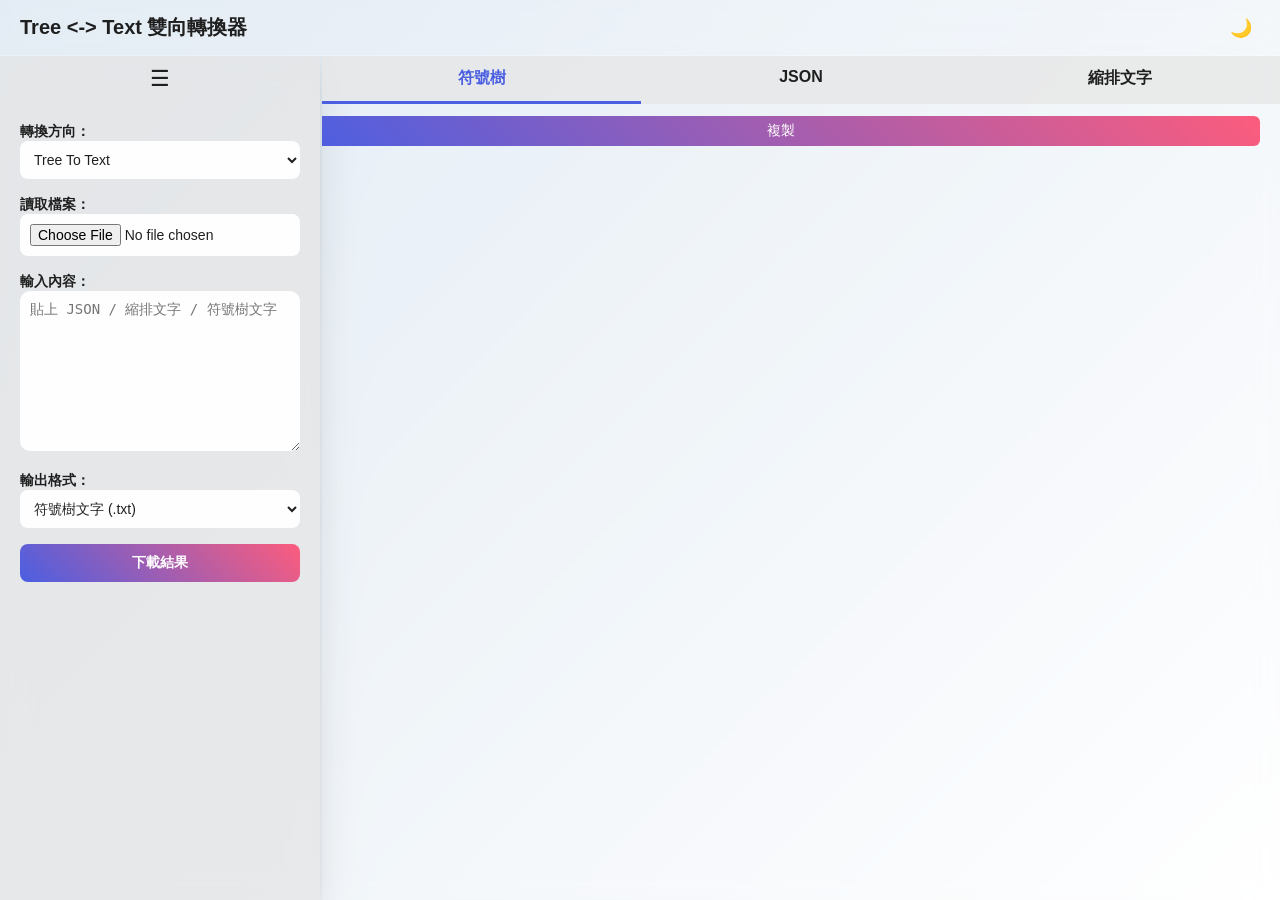
<file: index.html>
<!DOCTYPE html>
<html lang="zh-Hant">
<head>
<link rel="stylesheet" href="./style.rwd.css" />
<link rel="stylesheet" href="./global.css" />
<meta charset="UTF-8" />
<meta name="viewport" content="width=device-width, initial-scale=1" />
<title>Tree &lt;-&gt; Text 雙向轉換器</title>

</head>
<body>
<header>
  <span> Tree &lt;-&gt; Text 雙向轉換器</span>
  <button class="toggle-theme" id="themeBtn">🌙</button>
</header>
<main>
  <!-- 側邊欄 -->
  <button class="preview-toggle-btn" id="previewToggleBtn" title="顯示預覽"></button>


  <div class="sidebar" id="sidebar">
    <button class="sidebar-toggle" id="sidebarToggle">☰</button>
    <div class="sidebar-content">
      <div>
        <label>轉換方向：</label>
        <select id="mode">
          <option value="treeToText">Tree To Text</option>
          <option value="textToTree">Text To Tree</option>
        </select>
        <span class="icon-only">🔄</span>
        <span class="tooltip">轉換方向</span>
      </div>
      <div>
        <label>讀取檔案：</label>
        <input type="file" id="fileInput" accept=".json,.txt">
        <span class="icon-only">📂</span>
        <span class="tooltip">讀取檔案</span>
      </div>
      <div>
        <label>輸入內容：</label>
        <textarea id="inputArea" placeholder="貼上 JSON / 縮排文字 / 符號樹文字"></textarea>
        <span class="icon-only">📝</span>
        <span class="tooltip">輸入內容</span>
      </div>
      <div>
        <label>輸出格式：</label>
        <select id="saveFormat">
          <option value="txt">符號樹文字 (.txt)</option>
          <option value="json">JSON (.json)</option>
        </select>
        <span class="icon-only">💾</span>
        <span class="tooltip">輸出格式</span>
      </div>
      <button class="action-btn" id="downloadBtn">下載結果</button>
    </div>
    <div class="drag-handle" id="dragHandle"></div>
  </div>

  <!-- 預覽區 -->
  <div class="right-panel">
    <div class="tabs">
      <div class="tab active" data-format="symbol">符號樹</div>
      <div class="tab" data-format="json">JSON</div>
      <div class="tab" data-format="indent">縮排文字</div>
    </div>
    <div class="tab-content">
      <button class="copy-btn" id="copyBtn">複製</button>
      <pre id="outputContent"></pre>
    </div>
  </div>
</main>

<script>
  let currentTree = null;
  let currentTab = "symbol";

  /* 主題切換 */
  const body = document.body;
  const themeBtn = document.getElementById("themeBtn");
  themeBtn.onclick = () => {
    body.classList.toggle("dark");
    themeBtn.textContent = body.classList.contains("dark") ? "☀️" : "🌙";
    localStorage.setItem("theme", body.classList.contains("dark") ? "dark" : "light");
  };
  if(localStorage.getItem("theme")==="dark"){
    body.classList.add("dark");
    themeBtn.textContent = "☀️";
  }

  /* 側邊欄切換 & 寬度調整 */
  const sidebar = document.getElementById("sidebar");
  const sidebarToggle = document.getElementById("sidebarToggle");
  const dragHandle = document.getElementById("dragHandle");
  let isDragging = false;

  sidebarToggle.onclick = () => {
    if (sidebar.classList.contains("collapsed")) {
      sidebar.classList.remove("collapsed");
      sidebar.style.width = "300px"; // 展開預設寬度
    } else {
      sidebar.classList.add("collapsed");
      sidebar.style.width = "60px"; // 折疊寬度
    }
  };

  // 折疊狀態下點擊圖示 → 取消摺疊
  document.querySelectorAll(".sidebar-content > div").forEach(div=>{
    div.addEventListener("click", () => {
      if(sidebar.classList.contains("collapsed")) sidebar.classList.remove("collapsed");
    });
  });

  dragHandle.addEventListener("mousedown", (e) => {
    isDragging = true;
    document.body.style.userSelect = "none"; // 禁止選取文字
  });

  window.addEventListener("mouseup", (e) => {
    if (isDragging) {
      isDragging = false;
      document.body.style.userSelect = ""; // 解除禁止
    }
  });

  window.addEventListener("mousemove", (e) => {
    if (!isDragging) return;
    let newWidth = e.clientX;
    if (newWidth < 300) newWidth = 300;  // 拖拉最小300px
    if (newWidth > 600) newWidth = 600;  // 最大600px
    sidebar.style.width = newWidth + "px";
    if (sidebar.classList.contains("collapsed")) {
      sidebar.classList.remove("collapsed");
    }
  });

  /* Tree/Text 轉換邏輯 */
  function textToTree(lines) {
    if (!lines.length) return null;
    const root = { name: lines[0].trim(), children: [] };
    const stack = [root];
    const indentStack = [0];
    for (let i = 1; i < lines.length; i++) {
      const line = lines[i];
      const cleanLine = line.replace(/^[\s│├└─]+/, "");
      const indent = line.match(/^(\s*)/)[1].length;
      const name = cleanLine.trim();
      if (!name) continue;
      const node = { name, children: [] };
      while (indentStack.length && indent <= indentStack[indentStack.length - 1]) {
        stack.pop();
        indentStack.pop();
      }
      stack[stack.length - 1].children.push(node);
      stack.push(node);
      indentStack.push(indent);
    }
    return root;
  }
  function treeToSymbolText(node, prefix = "", isLast = true) {
    if (!node) return "";
    const pointer = isLast ? "└── " : "├── ";
    let line = prefix + pointer + node.name + "\n";
    const children = node.children || [];
    const newPrefix = prefix + (isLast ? "    " : "│   ");
    children.forEach((child, i) => {
      line += treeToSymbolText(child, newPrefix, i === children.length - 1);
    });
    return line;
  }
  function treeToIndentText(node, indent = 0) {
    if (!node) return "";
    let line = " ".repeat(indent * 4) + node.name + "\n";
    (node.children || []).forEach(child => {
      line += treeToIndentText(child, indent + 1);
    });
    return line;
  }

  function parseInput() {
    const input = document.getElementById("inputArea").value.trim();
    if (!input) return null;
    try { return JSON.parse(input); }
    catch {
      return textToTree(input.split(/\r?\n/).filter(l => l.trim() !== ""));
    }
  }
  function updateOutput() {
    if (!currentTree) { document.getElementById("outputContent").textContent = ""; return; }
    let out = "";
    if (currentTab === "symbol") out = treeToSymbolText(currentTree);
    if (currentTab === "json") out = JSON.stringify(currentTree, null, 2);
    if (currentTab === "indent") out = treeToIndentText(currentTree);
    document.getElementById("outputContent").textContent = out;
    localStorage.setItem("input", document.getElementById("inputArea").value);
  }

  const previewPanel = document.querySelector(".right-panel");
  const previewToggleBtn = document.getElementById("previewToggleBtn");

  function isMobile() {
    return window.innerWidth <= 480;
  }

  // 切換預覽面板
  previewToggleBtn.addEventListener("click", () => {
    previewPanel.classList.toggle("active");
    previewToggleBtn.textContent = previewPanel.classList.contains("active") ? "隱藏預覽" : "顯示預覽";
  });

  // 視窗變動時重設狀態（避免桌面版被隱藏）
  window.addEventListener("resize", () => {
    if (!isMobile()) {
      previewPanel.classList.remove("active");
      previewToggleBtn.textContent = "顯示預覽";
    }
  });

  // 手機版進入時預設隱藏
  if (isMobile()) {
    previewPanel.classList.remove("active");
  }

// 初始手機版自動隱藏預覽（可選）
  if(window.innerWidth <= 480){
    previewPanel.classList.add("hidden");
    previewToggleBtn.textContent = "顯示預覽";
  }

  /* 自動載入上次編輯 */
  if(localStorage.getItem("input")){
    document.getElementById("inputArea").value = localStorage.getItem("input");
    currentTree = parseInput();
    updateOutput();
  }

  document.getElementById("inputArea").addEventListener("input", () => {
    currentTree = parseInput(); updateOutput();
  });
  document.querySelectorAll(".tab").forEach(tab => {
    tab.addEventListener("click", () => {
      document.querySelectorAll(".tab").forEach(t => t.classList.remove("active"));
      tab.classList.add("active");
      currentTab = tab.dataset.format;
      updateOutput();
    });
  });

  document.getElementById("copyBtn").onclick = () => {
    navigator.clipboard.writeText(document.getElementById("outputContent").textContent)
      .then(() => alert("已複製到剪貼簿"));
  };
  document.getElementById("downloadBtn").onclick = () => {
    if (!currentTree) return alert("請先輸入內容！");
    const format = document.getElementById("saveFormat").value;
    let content = "", filename = "result";
    if (format === "json") { content = JSON.stringify(currentTree, null, 2); filename += ".json"; }
    else { content = treeToSymbolText(currentTree); filename += ".txt"; }
    const blob = new Blob([content], { type: "text/plain;charset=utf-8" });
    const a = document.createElement("a");
    a.href = URL.createObjectURL(blob); a.download = filename; a.click();
  };

  document.getElementById("fileInput").addEventListener("change", e => {
    const file = e.target.files[0];
    if (!file) return;
    const reader = new FileReader();
    reader.onload = ev => {
      document.getElementById("inputArea").value = ev.target.result;
      currentTree = parseInput(); updateOutput();
    };
    reader.readAsText(file);
  });
</script>
</body>
</html>
</file>
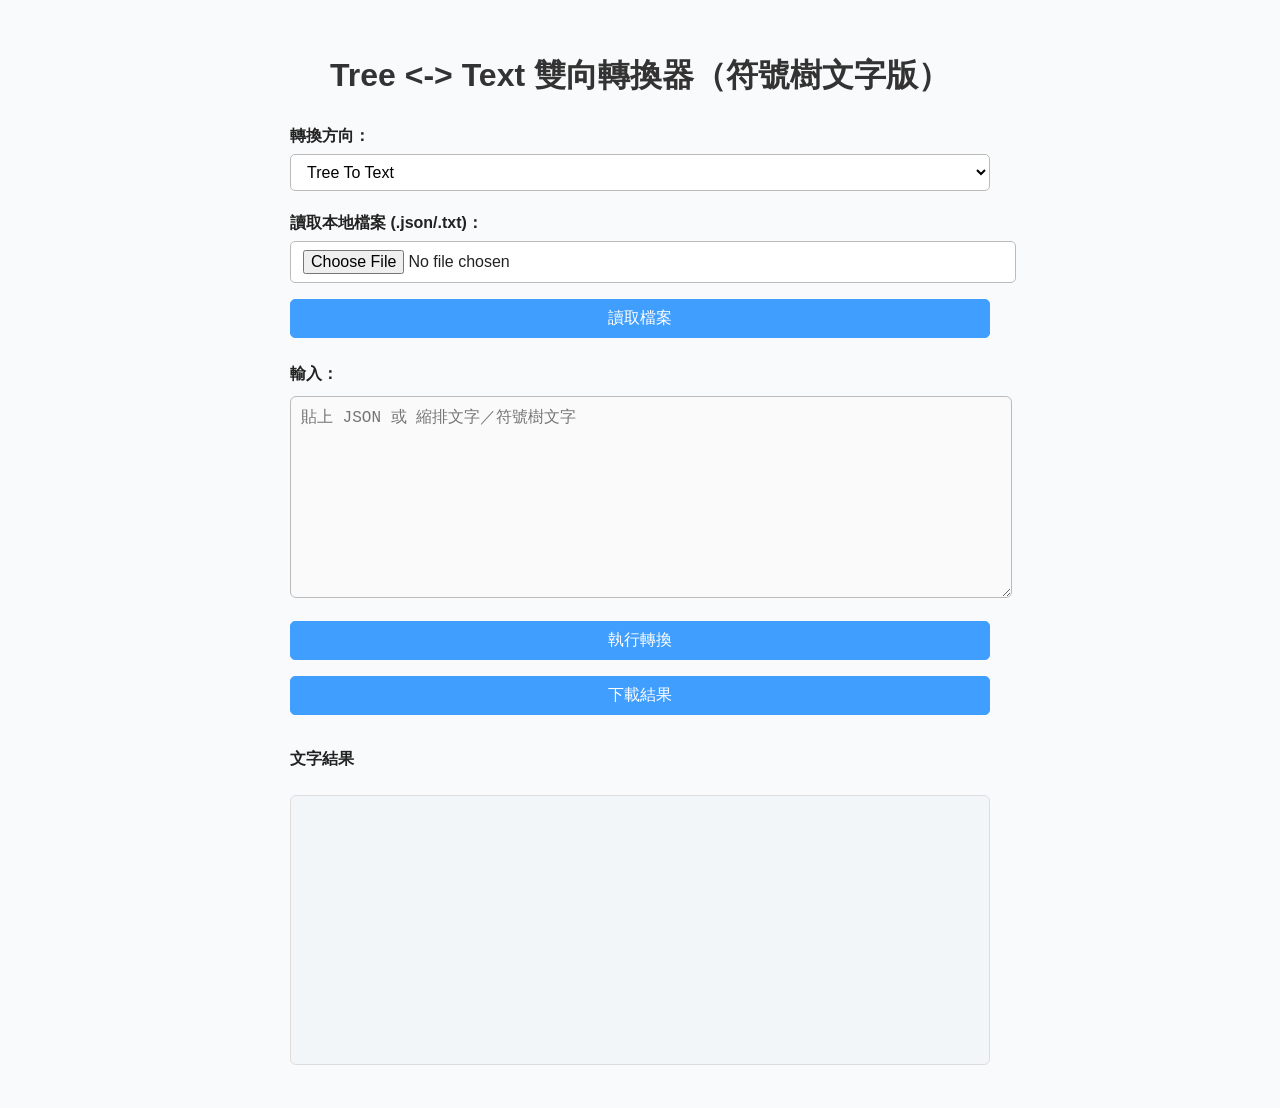
<file: TextandTree.html>
<!DOCTYPE html>
<html lang="zh-Hant">
<head>
<meta charset="UTF-8" />
<meta name="viewport" content="width=device-width, initial-scale=1" />
<title>Tree &lt;-&gt; Text 雙向轉換器（符號樹文字版）</title>
<style>
  body {
    font-family: "Microsoft JhengHei", "Segoe UI", Tahoma, Geneva, Verdana, sans-serif;
    max-width: 700px;
    margin: 20px auto;
    background: #f9fafb;
    color: #222;
    line-height: 1.5;
    padding: 10px 20px;
  }
  h1 {
    text-align: center;
    margin-bottom: 25px;
    color: #333;
  }
  label {
    font-weight: 600;
    display: block;
    margin-top: 12px;
  }
  select, button, input[type="file"] {
    font-size: 16px;
    padding: 8px 12px;
    margin-top: 6px;
    border: 1.5px solid #bbb;
    border-radius: 5px;
    background: #fff;
    transition: border-color 0.2s;
    width: 100%;
  }
  select:focus, button:focus, input[type="file"]:focus {
    outline: none;
    border-color: #409eff;
    box-shadow: 0 0 5px rgba(64, 158, 255, 0.5);
  }
  button {
    cursor: pointer;
    background: #409eff;
    color: white;
    border-color: #409eff;
    user-select: none;
    transition: background-color 0.3s;
    margin-top: 16px;
  }
  button:hover {
    background: #66aaff;
  }
  button:active {
    background: #2c79d7;
  }
  textarea {
    width: 100%;
    height: 180px;
    font-family: monospace;
    font-size: 16px;
    margin-top: 10px;
    border: 1.5px solid #bbb;
    border-radius: 6px;
    padding: 10px;
    resize: vertical;
    background: #fafafa;
    color: #222;
    transition: border-color 0.2s;
  }
  textarea:focus {
    outline: none;
    border-color: #409eff;
    box-shadow: 0 0 6px rgba(64, 158, 255, 0.4);
  }
  #outputText {
    background: #f3f6f9;
    border: 1.5px solid #ddd;
    border-radius: 6px;
    padding: 14px;
    font-family: monospace;
    white-space: pre-wrap;
    height: 240px;
    overflow: auto;
    color: #222;
    margin-top: 24px;
  }
</style>
</head>
<body>

<h1>Tree &lt;-&gt; Text 雙向轉換器（符號樹文字版）</h1>

<label for="mode">轉換方向：</label>
<select id="mode">
  <option value="treeToText">Tree To Text</option>
  <option value="textToTree">Text To Tree</option>
</select>

<label for="fileInput" style="margin-top: 20px;">讀取本地檔案 (.json/.txt)：</label>
<input type="file" id="fileInput" accept=".json,.txt" />
<button id="loadBtn">讀取檔案</button>

<label for="inputArea" style="margin-top: 24px;">輸入：</label>
<textarea id="inputArea" placeholder="貼上 JSON 或 縮排文字／符號樹文字"></textarea>

<button id="convertBtn">執行轉換</button>
<button id="downloadBtn">下載結果</button>

<label for="outputText" style="margin-top: 32px;">文字結果</label>
<pre id="outputText" tabindex="0" aria-label="文字輸出區"></pre>

<script>
  let currentTree = null;

  function showError(msg) {
    alert(msg);
  }

  // 縮排/符號樹文字轉樹狀物件
  function textToTree(lines) {
    if (!lines.length) return null;
    const root = { name: lines[0].trim(), children: [] };
    const stack = [root];
    const indentStack = [0];
    for (let i = 1; i < lines.length; i++) {
      const line = lines[i];
      const cleanLine = line.replace(/^[\s│├└─]+/, "");
      const indent = line.match(/^(\s*)/)[1].length;
      const name = cleanLine.trim();
      if (!name) continue;
      const node = { name, children: [] };
      while (indentStack.length && indent <= indentStack[indentStack.length - 1]) {
        stack.pop();
        indentStack.pop();
      }
      const parent = stack[stack.length - 1];
      parent.children.push(node);
      stack.push(node);
      indentStack.push(indent);
    }
    return root;
  }

  // 樹狀物件轉符號樹文字 (├── │ └──)
  function treeToSymbolText(node, prefix = "", isLast = true) {
    if (!node) return "";
    const pointer = isLast ? "└── " : "├── ";
    let line = prefix + pointer + node.name + "\n";
    const children = node.children || [];
    const newPrefix = prefix + (isLast ? "    " : "│   ");
    children.forEach((child, i) => {
      const lastChild = i === children.length - 1;
      line += treeToSymbolText(child, newPrefix, lastChild);
    });
    return line;
  }

  // 讀取本地檔案事件
  document.getElementById("loadBtn").onclick = () => {
    const fileInput = document.getElementById("fileInput");
    if (!fileInput.files.length) {
      showError("請先選擇檔案！");
      return;
    }
    const file = fileInput.files[0];
    const reader = new FileReader();
    reader.onload = e => {
      const text = e.target.result;
      if (file.name.endsWith(".json")) {
        try {
          JSON.parse(text);
          document.getElementById("inputArea").value = text;
        } catch {
          showError("JSON 解析失敗，請檢查檔案內容！");
        }
      } else {
        document.getElementById("inputArea").value = text;
      }
    };
    reader.readAsText(file);
  };

  // 轉換按鈕事件
  document.getElementById("convertBtn").onclick = () => {
    const mode = document.getElementById("mode").value;
    const input = document.getElementById("inputArea").value.trim();

    if (!input) {
      showError("請輸入內容！");
      return;
    }

    if (mode === "treeToText") {
      let tree = null;
      try {
        tree = JSON.parse(input);
      } catch (e) {
        showError("JSON 解析失敗：" + e.message);
        return;
      }
      currentTree = tree;

      // 符號樹文字輸出
      const outText = treeToSymbolText(tree);
      document.getElementById("outputText").textContent = outText;

    } else if (mode === "textToTree") {
      const lines = input.split(/\r?\n/).filter(l => l.trim() !== "");
      const tree = textToTree(lines);
      currentTree = tree;

      // JSON 格式輸出
      document.getElementById("outputText").textContent = JSON.stringify(tree, null, 2);
    }
  };

  // 下載結果按鈕事件
  document.getElementById("downloadBtn").onclick = () => {
    if (!currentTree) {
      showError("請先執行轉換！");
      return;
    }
    const mode = document.getElementById("mode").value;
    let content = "";

    if (mode === "treeToText") {
      content = treeToSymbolText(currentTree);
    } else if (mode === "textToTree") {
      content = JSON.stringify(currentTree, null, 2);
    }

    const blob = new Blob([content], { type: "text/plain;charset=utf-8" });
    const a = document.createElement("a");
    a.href = URL.createObjectURL(blob);
    a.download = mode === "textToTree" ? "tree.json" : "tree.txt";
    a.click();
    URL.revokeObjectURL(a.href);
  };
</script>

</body>
</html>
</file>
<file: style.rwd.css>
/* 桌面版維持原樣 */

/* 平板/窄版 */
@media (max-width: 1024px) {
  main {
    flex-direction: column;
    height: 100vh;
  }
  .sidebar {
    width: 100% !important;
    max-height: 50vh;
    overflow-y: auto;
    position: relative;
    display: flex;
    flex-direction: column;
  }
  .sidebar.collapsed {
    max-height: 60px !important;
    height: 60px !important;
    overflow: hidden;
  }
  .sidebar-content {
    flex: 1 1 auto;
    overflow-y: auto;
  }
  textarea {
    height: 100%;
    min-height: 150px;
    resize: vertical;
    width: 100% !important;
    box-sizing: border-box;
  }
  select, input[type="file"], button.action-btn, #downloadBtn {
    width: 100%;
    box-sizing: border-box;
  }
  .right-panel {
    margin-left: 0;
    height: auto;
    overflow-y: auto;
  }
  .drag-handle {
    display: none;
  }
  .tabs {
    flex-wrap: wrap;
  }
  .tab {
    flex: 1 1 45%;
    margin-bottom: 6px;
    white-space: normal;
  }
}

/* 手機版：輸入全頁 + 預覽浮出 */
@media (max-width: 480px) {
  /* 輸入全頁 */
  .sidebar {
    max-height: none !important;
    height: calc(100vh - 50px); /* 扣掉 header */
  }
  .sidebar.collapsed {
    height: 60px !important;
  }
  .sidebar-content {
    height: 100%;
    overflow-y: auto;
    padding: 12px;
    gap: 10px;
  }
  textarea {
    height: calc(100% - 120px) !important;
    min-height: 200px;
  }

  /* 預覽浮出 */
  .right-panel {
    transition: transform 0.3s ease, opacity 0.3s ease;
    position: fixed;
    top: 50px;
    right: 0;
    width: 100%;
    height: calc(100vh - 50px);
    background: var(--panel-bg);
    backdrop-filter: blur(10px);
    box-shadow: -2px 0 8px rgba(0,0,0,0.3);
    z-index: 1000;
    overflow-y: auto;
    transform: translateX(100%);
    opacity: 0;
    pointer-events: none;
  }
  .right-panel.active {
    transform: translateX(0);
    opacity: 1;
    pointer-events: auto;
  }

  /* 手機版顯示預覽切換按鈕 */
  .preview-toggle-btn {
    display: block !important;
    position: fixed;
    bottom: 20px;
    right: 20px;
    z-index: 1100;
    background: var(--btn-gradient);
    border: none;
    color: white;
    padding: 12px 18px;
    border-radius: 50px;
    font-size: 18px;
    box-shadow: 0 4px 10px rgba(0,0,0,0.3);
    cursor: pointer;
    user-select: none;
    transition: background 0.3s ease;
  }
  .preview-toggle-btn:hover {
    background: var(--active-tab);
  }
}

/* 桌面版隱藏按鈕 */
.preview-toggle-btn {
  display: none;
}
</file>
<file: global.css>
:root {
    --bg-gradient: linear-gradient(135deg, #dfe9f3, #ffffff);
    --panel-bg: rgba(228, 228, 228, 0.75);
    --input-bg: rgba(255,255,255,0.95);
    --text-color: #1f1f1f;
    --tab-bg: rgba(230,230,230,0.8);
    --active-tab: #4b5fe2;
    --btn-gradient: linear-gradient(45deg, #4b5fe2, #fc5c7d);
  }
  body.dark {
    --bg-gradient: linear-gradient(135deg, #1e2026, #3b3f58);
    --panel-bg: rgba(40,40,50,0.85);
    --input-bg: rgba(60,60,70,0.95);
    --text-color: #f2f2f2;
    --tab-bg: rgba(80,80,90,0.8);
    --active-tab: #9da6ff;
    --btn-gradient: linear-gradient(45deg, #6a82fb, #fc5c7d);
  }

  * { box-sizing: border-box; }
  body {
    margin: 0;
    font-family: "Segoe UI", "Microsoft JhengHei", sans-serif;
    background: var(--bg-gradient);
    color: var(--text-color);
    height: 100vh;
    display: flex;
    flex-direction: column;
    transition: background 0.4s ease;
  }
  header {
    display: flex;
    justify-content: space-between;
    align-items: center;
    padding: 14px 20px;
    background: rgba(255,255,255,0.15);
    backdrop-filter: blur(10px);
    font-size: 20px;
    font-weight: bold;
    border-bottom: 1px solid rgba(255,255,255,0.25);
  }
  header .toggle-theme {
    background: transparent;
    border: none;
    font-size: 18px;
    cursor: pointer;
    color: var(--text-color);
    padding: 4px 8px;
    margin: 0;
    width: auto;
    height: auto;
    line-height: 1;
    transition: background-color 0.3s ease;
  }
  header .toggle-theme:hover {
    background: rgba(255, 255, 255, 0.1);
    border-radius: 6px;
  }
  main {
    flex: 1;
    display: flex;
    overflow: hidden;
  }

  /* 側邊欄 */
  .sidebar {
    width: 320px;
    background: var(--panel-bg);
    backdrop-filter: blur(15px);
    box-shadow: 0 8px 30px rgba(0,0,0,0.15);
    display: flex;
    flex-direction: column;
    transition: width 0.3s;
    overflow: hidden;
    position: relative;
  }
  .sidebar.collapsed {
    width: 60px;
  }
  .sidebar-toggle {
    background: none;
    border: none;
    font-size: 22px;
    padding: 10px;
    cursor: pointer;
    color: var(--text-color);
    align-self: flex-end;
  }
  .sidebar-content {
    flex: 1;
    padding: 20px;
    display: flex;
    flex-direction: column;
    gap: 16px;
  }

  /* 折疊時顯示圖示模式 */
  .sidebar.collapsed .sidebar-content > div {
    display: flex;
    align-items: center;
    justify-content: center;
    position: relative;
    cursor: pointer;
  }
  .sidebar.collapsed label,
  .sidebar.collapsed select,
  .sidebar.collapsed textarea,
  .sidebar.collapsed input,
  .sidebar.collapsed button.action-btn {
    display: none;
  }
  .sidebar.collapsed .icon-only {
    display: block;
    font-size: 22px;
    cursor: pointer;
  }
  .icon-only {
    display: none;
  }

  /* Tooltip */
  .tooltip {
    position: absolute;
    left: 60px;
    background: #000;
    color: #cfcbcb;
    padding: 6px 10px;
    font-size: 13px;
    border-radius: 4px;
    white-space: nowrap;
    opacity: 0;
    transform: translateY(-50%);
    transition: opacity 0.2s ease;
    pointer-events: none;
    top: 50%;
  }
  .sidebar.collapsed .sidebar-content > div:hover .tooltip {
    opacity: 1;
  }

  label {
    font-size: 14px;
    font-weight: 600;
  }
  select, button, input[type="file"] {
    font-size: 14px;
    padding: 10px;
    border: none;
    border-radius: 8px;
    background: var(--input-bg);
    color: var(--text-color);
    width: 100%;
  }
  textarea {
    width: 100%;
    height: 160px;
    border: none;
    border-radius: 10px;
    padding: 10px;
    background: var(--input-bg);
    color: var(--text-color);
    font-family: monospace;
    font-size: 14px;
  }
  button.action-btn {
    background: var(--btn-gradient);
    color: white;
    font-weight: bold;
    cursor: pointer;
  }
  button.action-btn:hover {
    filter: brightness(1.08);
  }

  /* 預覽區 */
  .right-panel {
    flex: 1;
    background: rgba(255,255,255,0.12);
    backdrop-filter: blur(10px);
    margin-left: 2px;
    display: flex;
    flex-direction: column;
  }
  .tabs {
    display: flex;
    background: var(--tab-bg);
  }
  .tab {
    flex: 1;
    padding: 12px;
    text-align: center;
    cursor: pointer;
    font-weight: 600;
    color: var(--text-color);
    border-bottom: 2px solid transparent;
    transition: all 0.2s ease;
  }
  .tab.active {
    border-bottom: 3px solid var(--active-tab);
    color: var(--active-tab);
  }
  .tab-content {
    flex: 1;
    padding: 20px;
    overflow: auto;
    font-family: monospace;
    white-space: pre-wrap;
    position: relative;
  }
  .copy-btn {
    position: absolute;
    top: 12px;
    right: 20px;
    background: var(--btn-gradient);
    color: white;
    border: none;
    border-radius: 6px;
    padding: 6px 10px;
    cursor: pointer;
  }

  /* 側邊欄拖拉條 */
  .drag-handle {
    position: absolute;
    top: 0;
    right: 0;
    width: 6px;
    height: 100%;
    cursor: ew-resize;
    background: transparent;
    z-index: 100;
  }
  .drag-handle:hover {
    background: rgba(100, 100, 100, 0.2);
  }
</file>
